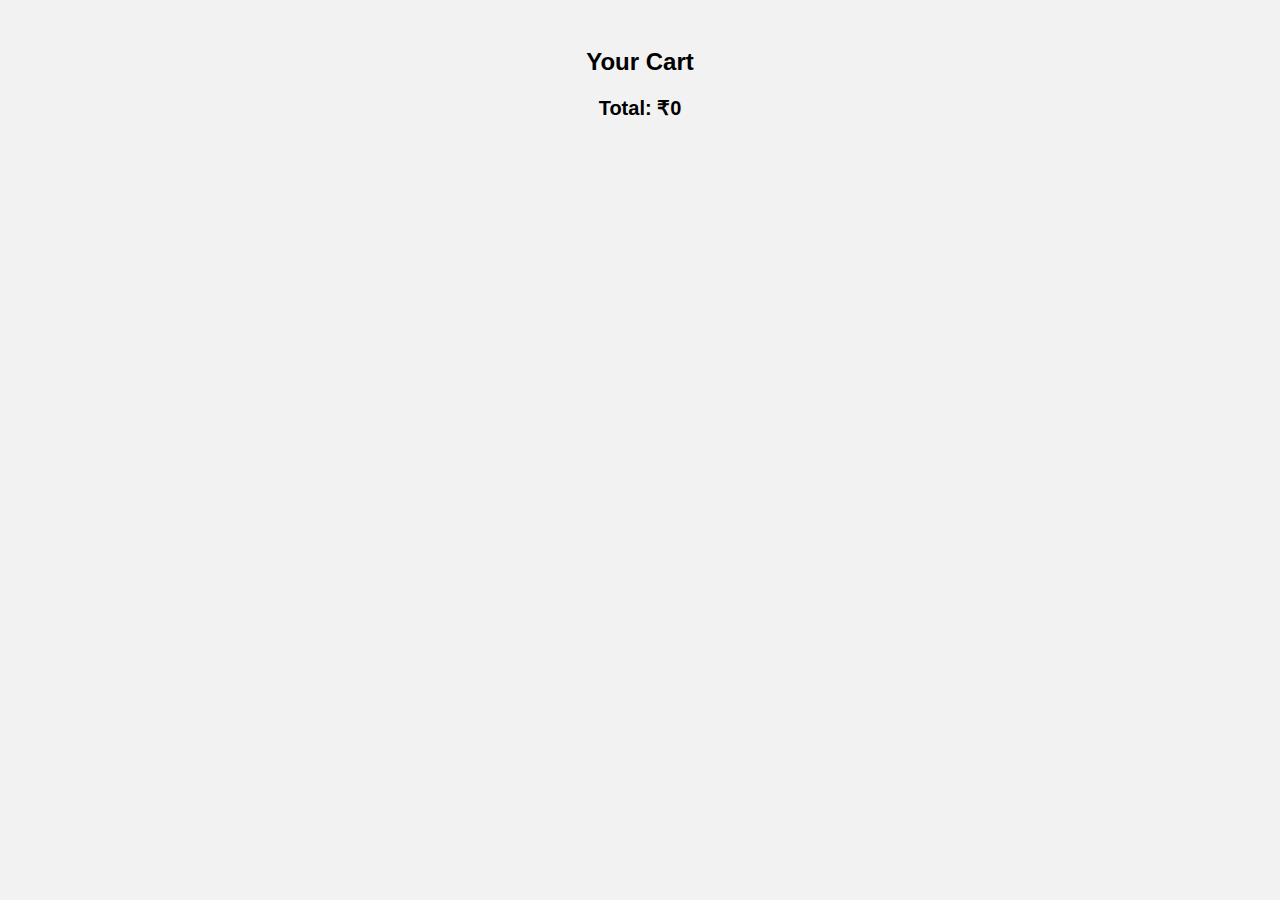
<file: cart 2.html>
<!DOCTYPE html>
<html lang="en">
<head>
  <meta charset="UTF-8">
  <title>Your Cart - Jain Kirana Store</title>
  <meta name="viewport" content="width=device-width, initial-scale=1.0">
  <style>
    body {
      font-family: Arial, sans-serif;
      padding: 20px;
      background-color: #f2f2f2;
    }
    h2 {
      text-align: center;
    }
    ul {
      list-style-type: none;
      padding: 0;
    }
    li {
      background: white;
      padding: 10px;
      margin: 10px;
      border: 1px solid #ccc;
    }
    .total {
      font-weight: bold;
      font-size: 20px;
      text-align: center;
    }
  </style>
</head>
<body>

  <h2>Your Cart</h2>
  <ul id="cartItems"></ul>
  <p class="total" id="totalPrice"></p>

  <script>
    const cartItems = JSON.parse(localStorage.getItem('cart')) || [];
    const ul = document.getElementById('cartItems');
    let total = 0;

    cartItems.forEach(item => {
      const li = document.createElement('li');
      li.textContent = item.product + " - ₹" + item.price;
      ul.appendChild(li);
      total += item.price;
    });

    document.getElementById('totalPrice').textContent = "Total: ₹" + total;
  </script>

</body>
</html>
</file>
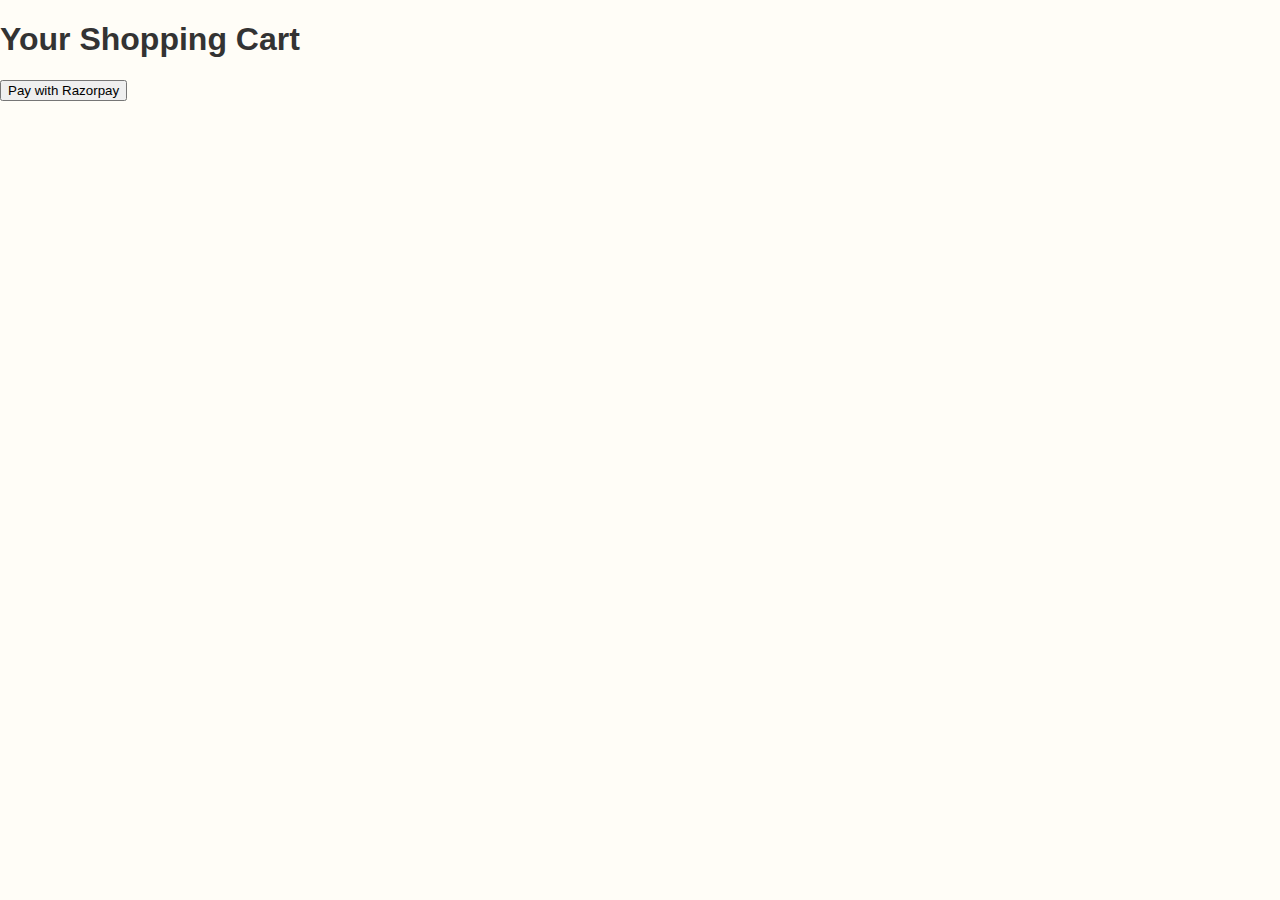
<file: cart.html>
<!DOCTYPE html>
<html>
<head>
    <title>Your Cart - Jain Kirana</title>
    <link rel="stylesheet" href="style.css">
</head>
<body>
    <h1>Your Shopping Cart</h1>
    <div id="cart-items"></div>
    <button onclick="checkout()">Pay with Razorpay</button>
    <script src="https://checkout.razorpay.com/v1/checkout.js"></script>
    <script src="script.js"></script>
</body>
</html>
</file>
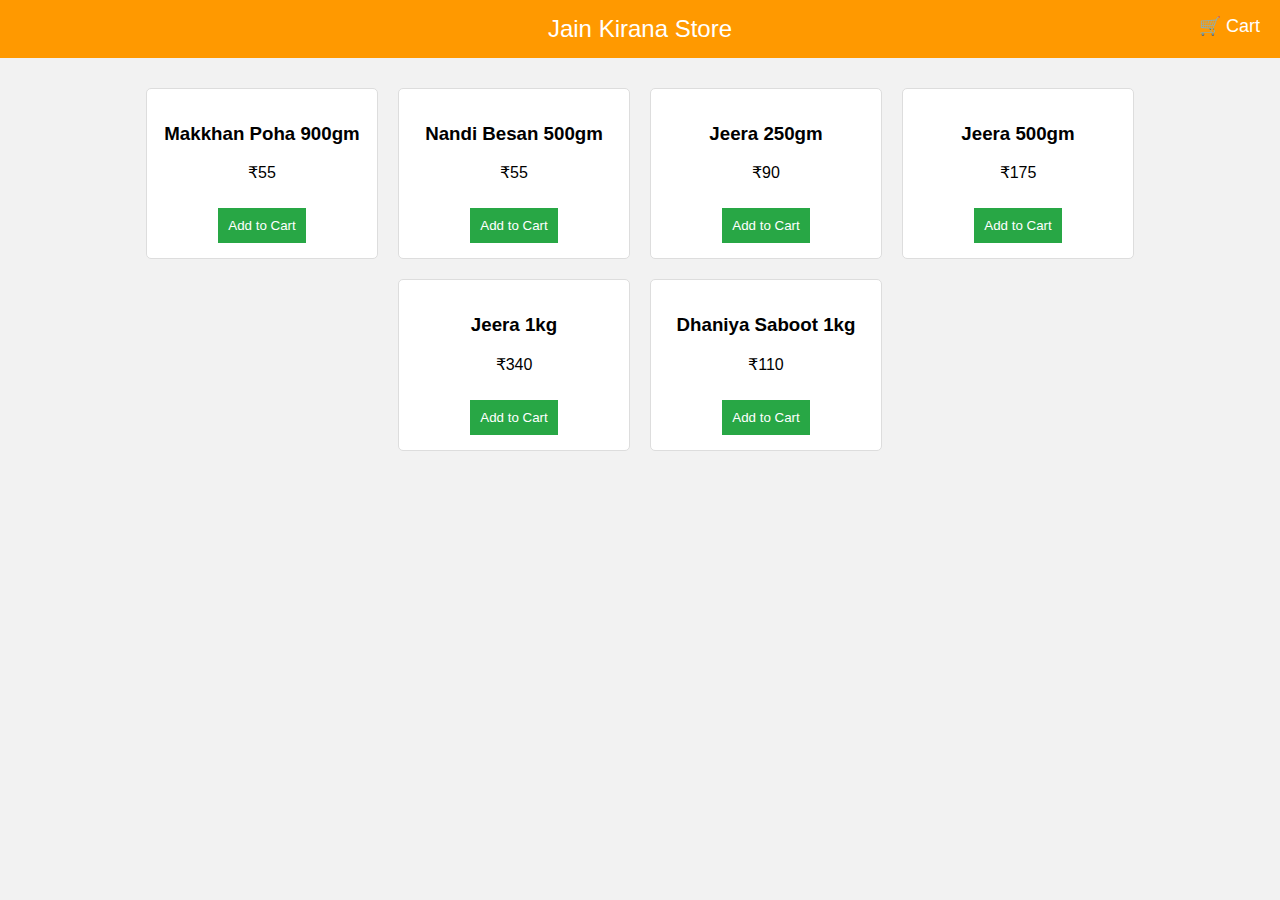
<file: index 2.html>
<!DOCTYPE html>
<html lang="en">
<head>
  <meta charset="UTF-8">
  <title>Jain Kirana Store</title>
  <meta name="viewport" content="width=device-width, initial-scale=1.0">
  <style>
    body {
      font-family: Arial, sans-serif;
      margin: 0;
      padding: 0;
      background-color: #f2f2f2;
    }
    header {
      background-color: #ff9900;
      color: white;
      padding: 15px;
      text-align: center;
      font-size: 24px;
      position: relative;
    }
    .cart-link {
      position: absolute;
      right: 20px;
      top: 15px;
      color: white;
      text-decoration: none;
      font-size: 18px;
    }
    .container {
      display: flex;
      flex-wrap: wrap;
      padding: 20px;
      justify-content: center;
    }
    .product {
      background-color: white;
      border: 1px solid #ddd;
      border-radius: 5px;
      padding: 15px;
      margin: 10px;
      width: 200px;
      text-align: center;
    }
    .product button {
      background-color: #28a745;
      color: white;
      border: none;
      padding: 10px;
      cursor: pointer;
      margin-top: 10px;
    }
  </style>
</head>
<body>

  <header>
    Jain Kirana Store
    <a class="cart-link" href="cart.html">🛒 Cart</a>
  </header>

  <div class="container">
    <div class="product">
      <h3>Makkhan Poha 900gm</h3>
      <p>₹55</p>
      <button onclick="addToCart('Makkhan Poha 900gm', 55)">Add to Cart</button>
    </div>
    <div class="product">
      <h3>Nandi Besan 500gm</h3>
      <p>₹55</p>
      <button onclick="addToCart('Nandi Besan 500gm', 55)">Add to Cart</button>
    </div>
    <div class="product">
      <h3>Jeera 250gm</h3>
      <p>₹90</p>
      <button onclick="addToCart('Jeera 250gm', 90)">Add to Cart</button>
    </div>
    <div class="product">
      <h3>Jeera 500gm</h3>
      <p>₹175</p>
      <button onclick="addToCart('Jeera 500gm', 175)">Add to Cart</button>
    </div>
    <div class="product">
      <h3>Jeera 1kg</h3>
      <p>₹340</p>
      <button onclick="addToCart('Jeera 1kg', 340)">Add to Cart</button>
    </div>
    <div class="product">
      <h3>Dhaniya Saboot 1kg</h3>
      <p>₹110</p>
      <button onclick="addToCart('Dhaniya Saboot 1kg', 110)">Add to Cart</button>
    </div>
  </div>

  <script>
    function addToCart(product, price) {
      let cart = JSON.parse(localStorage.getItem('cart')) || [];
      cart.push({ product, price });
      localStorage.setItem('cart', JSON.stringify(cart));
      alert(product + " added to cart!");
    }
  </script>

</body>
</html>
</file>
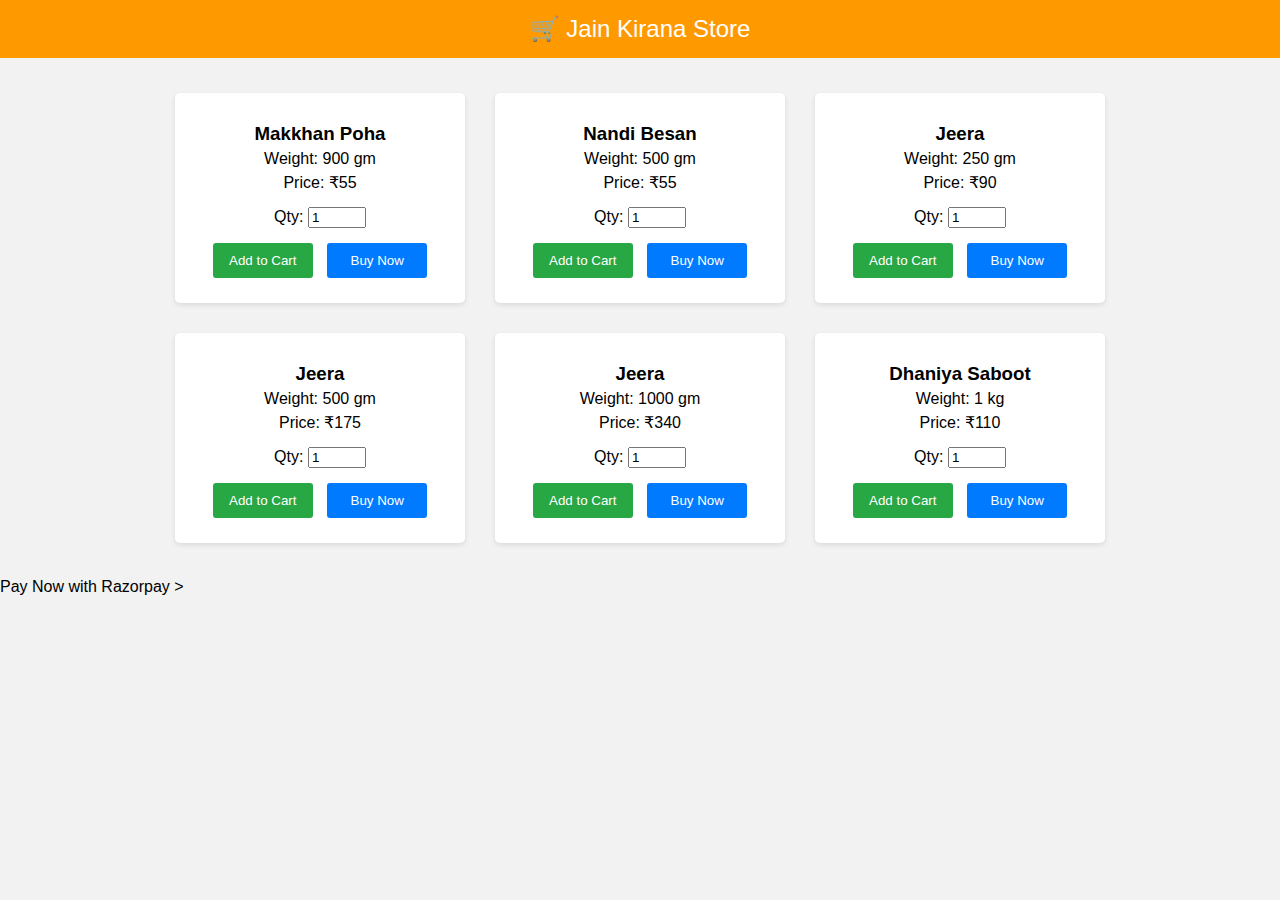
<file: index1.html>
<!DOCTYPE html>
<html lang="en">
<head>
    <meta charset="UTF-8">
    <title>Jain Kirana Store</title>
    <meta name="viewport" content="width=device-width, initial-scale=1.0">
    <style>
        body {
            font-family: 'Arial', sans-serif;
            margin: 0;
            padding: 0;
            background-color: #f2f2f2;
        }
        header {
            background-color: #ff9900;
            color: white;
            padding: 15px;
            text-align: center;
            font-size: 24px;
        }
        .container {
            display: flex;
            flex-wrap: wrap;
            justify-content: center;
            margin: 20px;
        }
        .product-card {
            background-color: white;
            border-radius: 5px;
            box-shadow: 0 2px 5px rgba(0,0,0,0.1);
            margin: 15px;
            padding: 20px;
            width: 250px;
            text-align: center;
        }
        .product-card h3 {
            margin: 10px 0 5px;
        }
        .product-card p {
            margin: 5px 0;
        }
        .product-card input {
            width: 50px;
            margin: 10px 0;
        }
        .btn {
            background-color: #28a745;
            color: white;
            border: none;
            padding: 10px;
            margin: 5px;
            cursor: pointer;
            width: 100px;
            border-radius: 3px;
        }
        .btn.buy {
            background-color: #007bff;
        }
    </style>
</head>
<body>

<header>🛒 Jain Kirana Store</header>

<div class="container">
    <div class="product-card">
        <h3>Makkhan Poha</h3>
        <p>Weight: 900 gm</p>
        <p>Price: ₹55</p>
        <label>Qty: <input type="number" min="1" value="1"></label><br>
        <button class="btn">Add to Cart</button>
        <button class="btn buy">Buy Now</button>
    </div>
    <div class="product-card">
        <h3>Nandi Besan</h3>
        <p>Weight: 500 gm</p>
        <p>Price: ₹55</p>
        <label>Qty: <input type="number" min="1" value="1"></label><br>
        <button class="btn">Add to Cart</button>
        <button class="btn buy">Buy Now</button>
    </div>
    <div class="product-card">
        <h3>Jeera</h3>
        <p>Weight: 250 gm</p>
        <p>Price: ₹90</p>
        <label>Qty: <input type="number" min="1" value="1"></label><br>
        <button class="btn">Add to Cart</button>
        <button class="btn buy">Buy Now</button>
    </div>
    <div class="product-card">
        <h3>Jeera</h3>
        <p>Weight: 500 gm</p>
        <p>Price: ₹175</p>
        <label>Qty: <input type="number" min="1" value="1"></label><br>
        <button class="btn">Add to Cart</button>
        <button class="btn buy">Buy Now</button>
    </div>
    <div class="product-card">
        <h3>Jeera</h3>
        <p>Weight: 1000 gm</p>
        <p>Price: ₹340</p>
        <label>Qty: <input type="number" min="1" value="1"></label><br>
        <button class="btn">Add to Cart</button>
        <button class="btn buy">Buy Now</button>
    </div>
    <div class="product-card">
        <h3>Dhaniya Saboot</h3>
        <p>Weight: 1 kg</p>
        <p>Price: ₹110</p>
        <label>Qty: <input type="number" min="1" value="1"></label><br>
        <button class="btn">Add to Cart</button>
        <button class="btn buy">Buy Now</button>
    </div>
</div>

</body<button id="rzp-button1">Pay Now with Razorpay</button>

<script src="https://checkout.razorpay.com/v1/checkout.js"></script>
<script>
    var options = {
        "key": "rzp_test_EP4HftJ7SELH8Z", // आपकी Razorpay Test Key
        "amount": 50000, // पैसे पैसे में — ₹500.00 के लिए 50000 (change as per cart total)
        "currency": "INR",
        "name": "Jain Kirana Store",
        "description": "Payment for Kirana Items",
        "image": "https://your-website.com/logo.png", // (optional) shop logo
        "handler": function (response){
            alert("Payment ID: " + response.razorpay_payment_id);
            // आप यहां से order success page पर redirect कर सकते हैं
        },
        "prefill": {
            "name": "Customer Name",
            "email": "customer@example.com",
            "contact": "8400358161"
        },
        "theme": {
            "color": "#3399cc"
        }
    };
    var rzp1 = new Razorpay(options);
    document.getElementById('rzp-button1').onclick = function(e){
        rzp1.open();
        e.preventDefault();
    }
</script>>
</html>
</file>
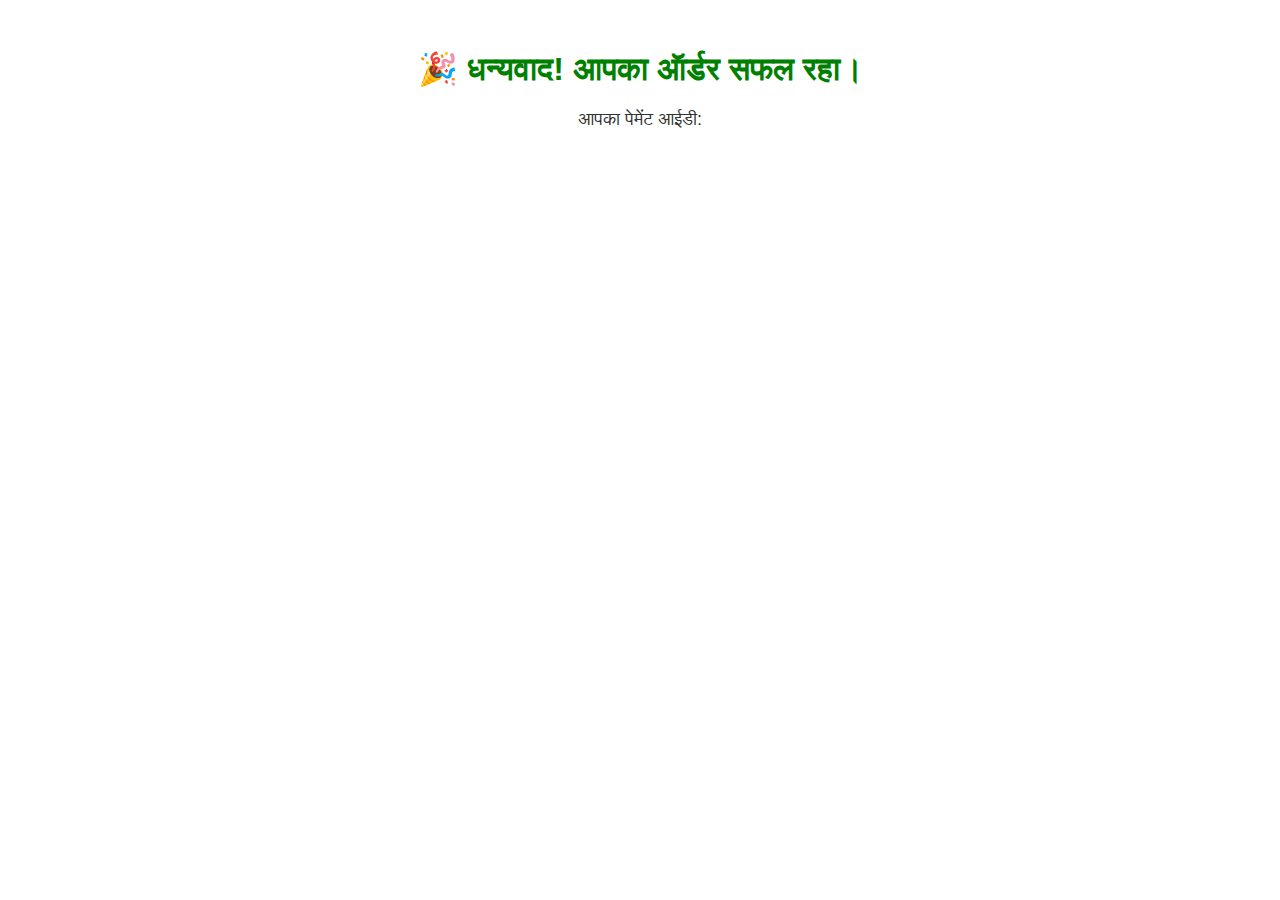
<file: thankyou.html>
<!DOCTYPE html>
<html lang="en">
<head>
    <meta charset="UTF-8">
    <title>धन्यवाद - Jain Kirana Store</title>
    <style>
        body {
            font-family: Arial, sans-serif;
            text-align: center;
            margin-top: 50px;
        }
        h1 {
            color: green;
        }
        .payment-id {
            font-size: 18px;
            color: #333;
            margin-top: 20px;
        }
    </style>
</head>
<body>
    <h1>🎉 धन्यवाद! आपका ऑर्डर सफल रहा।</h1>
    <p class="payment-id" id="paymentId">आपका पेमेंट आईडी: </p>

    <script>
        const urlParams = new URLSearchParams(window.location.search);
        const paymentId = urlParams.get('payment_id');
        if(paymentId){
            document.getElementById("paymentId").innerText += paymentId;
        }
    </script>
</body>
</html>
</file>
<file: style.css>
body {
    font-family: sans-serif;
    background-color: #fffdf7;
    margin: 0;
    padding: 0;
    color: #333;
}

header {
    background-color: #4CAF50;
    color: white;
    padding: 1.2em;
    text-align: center;
}

.tagline {
    font-style: italic;
    margin-top: 0.2em;
}

.address {
    margin-top: 0.5em;
}

.products {
    padding: 2em;
    background-color: #f9f9f9;
}

.products ul {
    list-style-type: '🛒 ';
    padding-left: 1.5em;
    font-size: 1.1em;
}

.order {
    text-align: center;
    margin: 2em;
}

.whatsapp-button {
    background-color: #25D366;
    color: white;
    padding: 0.8em 1.5em;
    font-size: 1.2em;
    text-decoration: none;
    border-radius: 8px;
    box-shadow: 0 4px 6px rgba(0,0,0,0.2);
}

footer {
    background-color: #f0f0f0;
    text-align: center;
    padding: 1em;
    font-size: 0.9em;
    color: #666;
}
</file>
